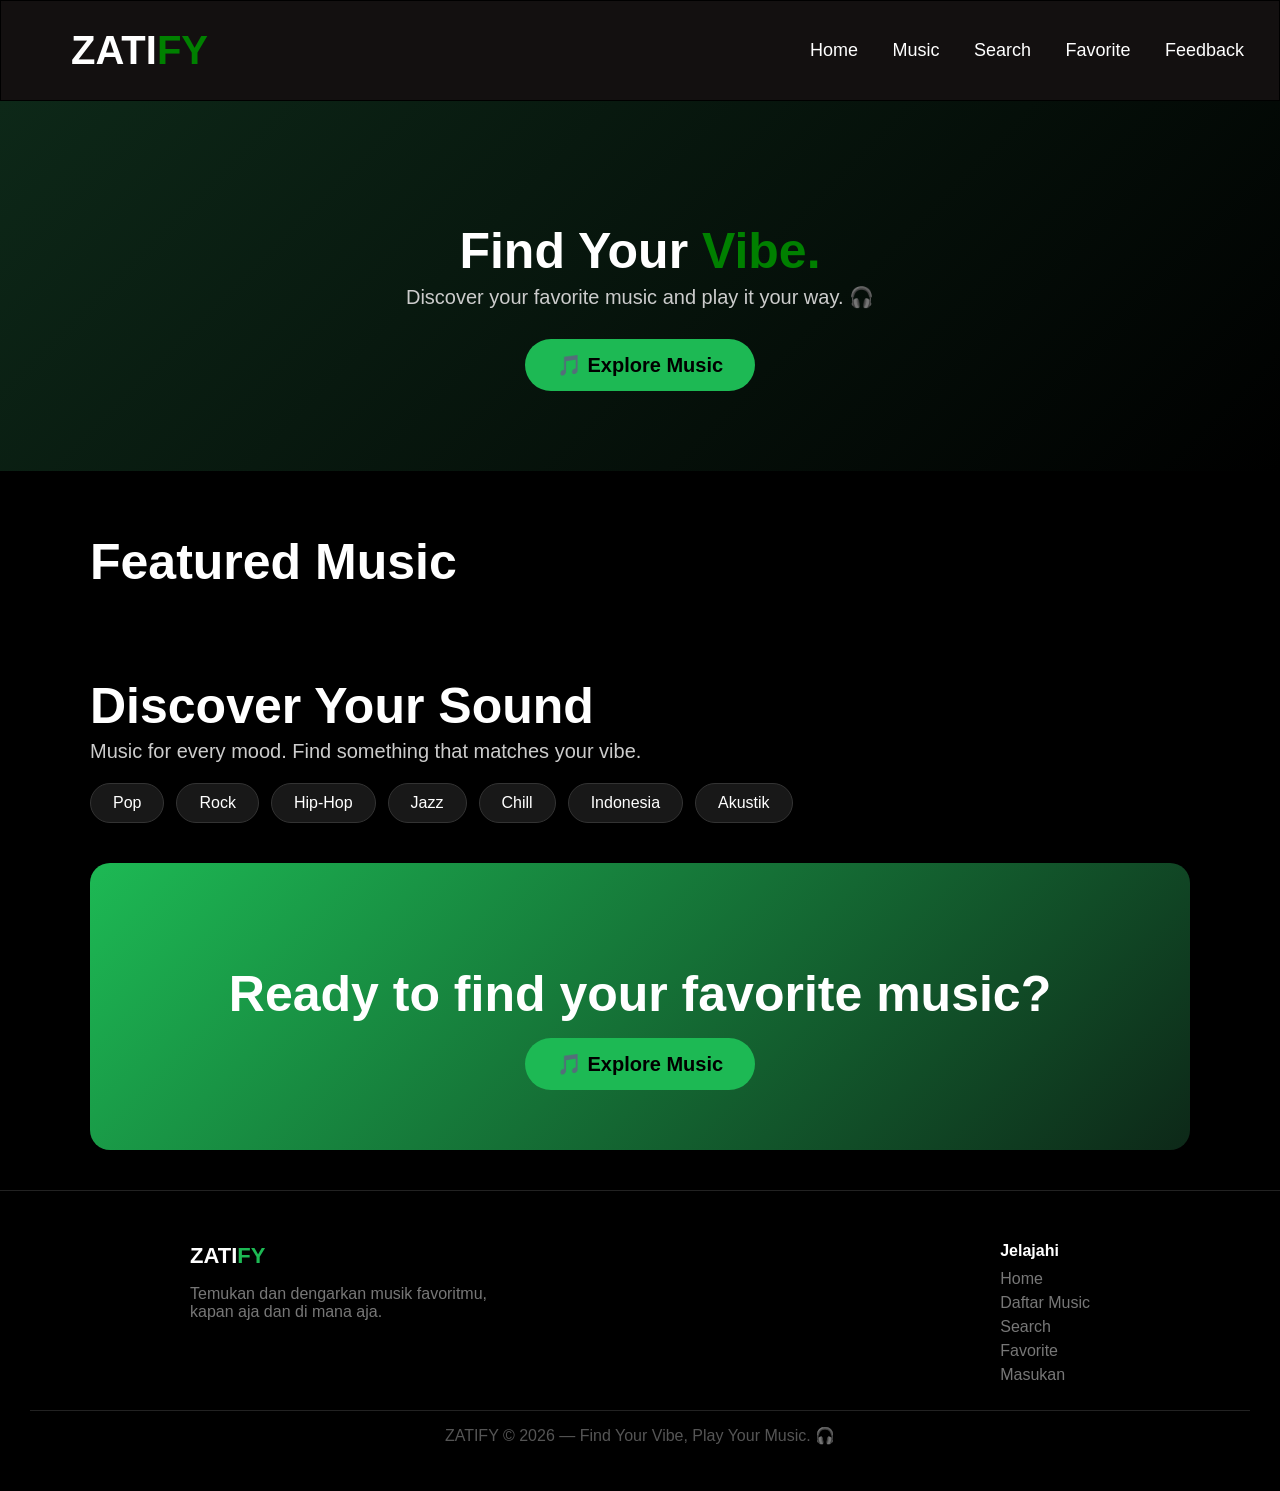
<file: index.html>
<!doctype html>
<html lang="en">
  <head>
    <meta charset="UTF-8" />
    <meta name="viewport" content="width=device-width, initial-scale=1.0" />

    <title>Home - ZATIFY</title>

    <link rel="stylesheet" href="style.css" />
  </head>

  <body>
    <!-- Header -->
    <header>
      <h1><span>ZATI</span>FY</h1>

      <nav>
        <a href="index.html">Home</a>
        <a href="music.html">Music</a>
        <a href="search.html">Search</a>
        <a href="favorite.html">Favorite</a>
        <a href="feedback.html">Feedback</a>
      </nav>
    </header>

    <!-- Konten Utama -->
    <main id="index">
      <!-- Bagian Hero -->
      <section class="index-hero">
        <h2>Find Your <span>Vibe.</span></h2>

        <p class="index-text">
          Discover your favorite music and play it your way. 🎧
        </p>

        <a href="music.html" class="index-button"> 🎵 Explore Music </a>
      </section>

      <!-- Bagian Featured Music -->
      <section>
        <h2>Featured Music</h2>

        <div id="index-container"></div>
      </section>

      <!-- Bagian Discover -->
      <section>
        <h2>Discover Your Sound</h2>

        <p class="index-text">
          Music for every mood. Find something that matches your vibe.
        </p>

        <div class="index-genre">
          <span>Pop</span>
          <span>Rock</span>
          <span>Hip-Hop</span>
          <span>Jazz</span>
          <span>Chill</span>
          <span>Indonesia</span>
          <span>Akustik</span>
        </div>
      </section>

      <!-- Bagian CTA -->
      <section class="index-cta">
        <h2>Ready to find your favorite music?</h2>

        <a href="music.html" class="index-button"> 🎵 Explore Music </a>
      </section>
    </main>

    <!-- Footer -->
    <footer>
      <div class="footer-content">
        <div class="footer-about">
          <h3>ZATI<span>FY</span></h3>

          <p>
            Temukan dan dengarkan musik favoritmu, kapan aja dan di mana aja.
          </p>
        </div>

        <div class="footer-links">
          <h4>Jelajahi</h4>

          <a href="index.html">Home</a>
          <a href="music.html">Daftar Music</a>
          <a href="search.html">Search</a>
          <a href="favorite.html">Favorite</a>
          <a href="feedback.html">Masukan</a>
        </div>
      </div>

      <p class="footer-bottom">
        ZATIFY &copy; 2026 — Find Your Vibe, Play Your Music. 🎧
      </p>
    </footer>

    <script src="index.js"></script>
  </body>
</html>
</file>
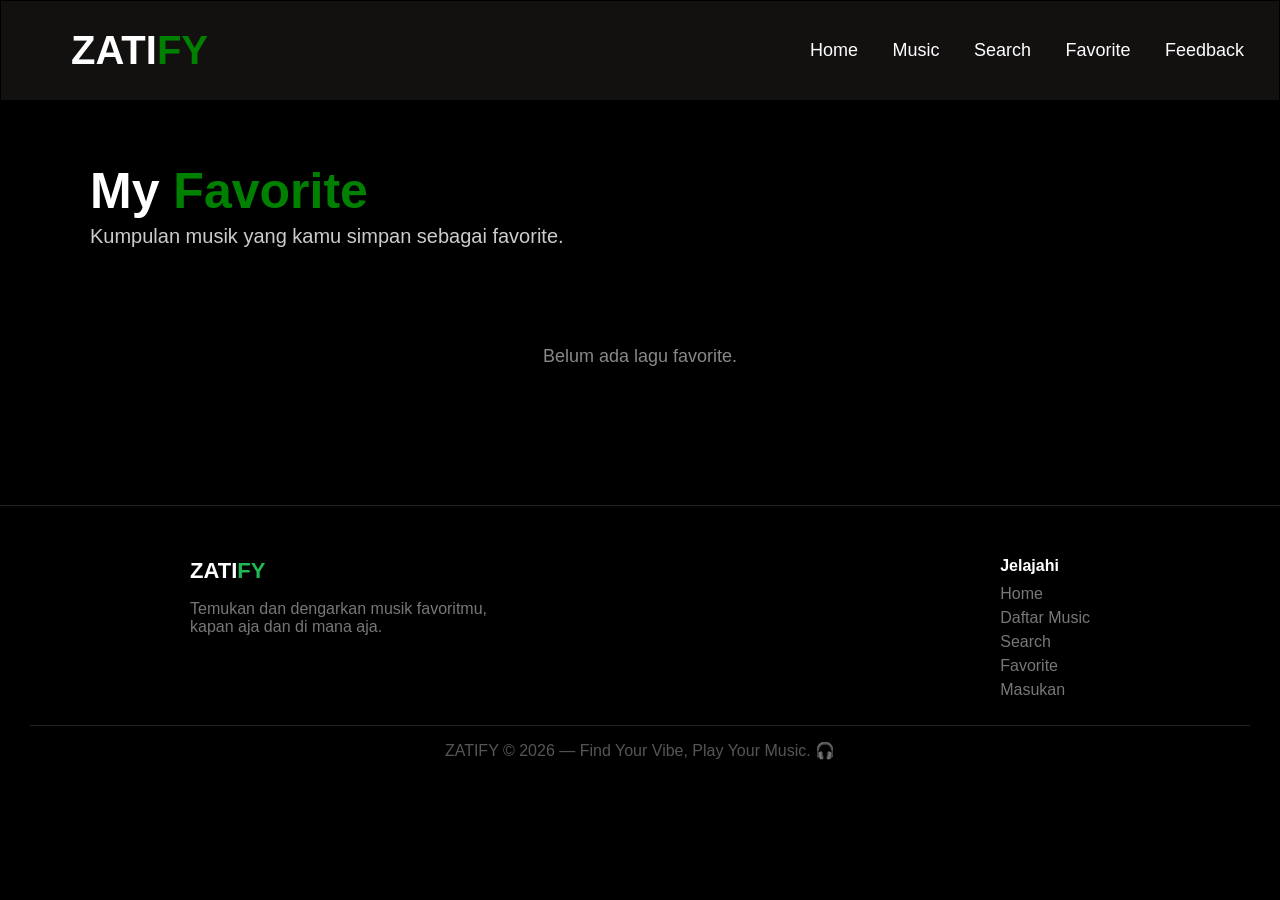
<file: favorite.html>
<!doctype html>
<html lang="en">
  <head>
    <meta charset="UTF-8" />
    <meta name="viewport" content="width=device-width, initial-scale=1.0" />

    <title>Favorite - ZATIFY</title>

    <link rel="stylesheet" href="style.css" />
  </head>

  <body>
    <!-- Header -->
    <header>
      <h1><span>ZATI</span>FY</h1>

      <nav>
        <a href="index.html">Home</a>
        <a href="music.html">Music</a>
        <a href="search.html">Search</a>
        <a href="favorite.html">Favorite</a>
        <a href="feedback.html">Feedback</a>
      </nav>
    </header>

    <!-- Konten Utama -->
    <main id="favorite">
      <section>
        <h2>My <span>Favorite</span></h2>

        <p class="text">Kumpulan musik yang kamu simpan sebagai favorite.</p>

        <!-- Tempat menampilkan Favorite -->
        <div id="favorite-container"></div>
      </section>
    </main>

    <!-- Footer -->
    <footer>
      <div class="footer-content">
        <div class="footer-about">
          <h3>ZATI<span>FY</span></h3>

          <p>
            Temukan dan dengarkan musik favoritmu, kapan aja dan di mana aja.
          </p>
        </div>

        <div class="footer-links">
          <h4>Jelajahi</h4>

          <a href="index.html">Home</a>
          <a href="music.html">Daftar Music</a>
          <a href="search.html">Search</a>
          <a href="favorite.html">Favorite</a>
          <a href="feedback.html">Masukan</a>
        </div>
      </div>

      <p class="footer-bottom">
        ZATIFY &copy; 2026 — Find Your Vibe, Play Your Music. 🎧
      </p>
    </footer>

    <script src="favorite.js"></script>
  </body>
</html>
</file>
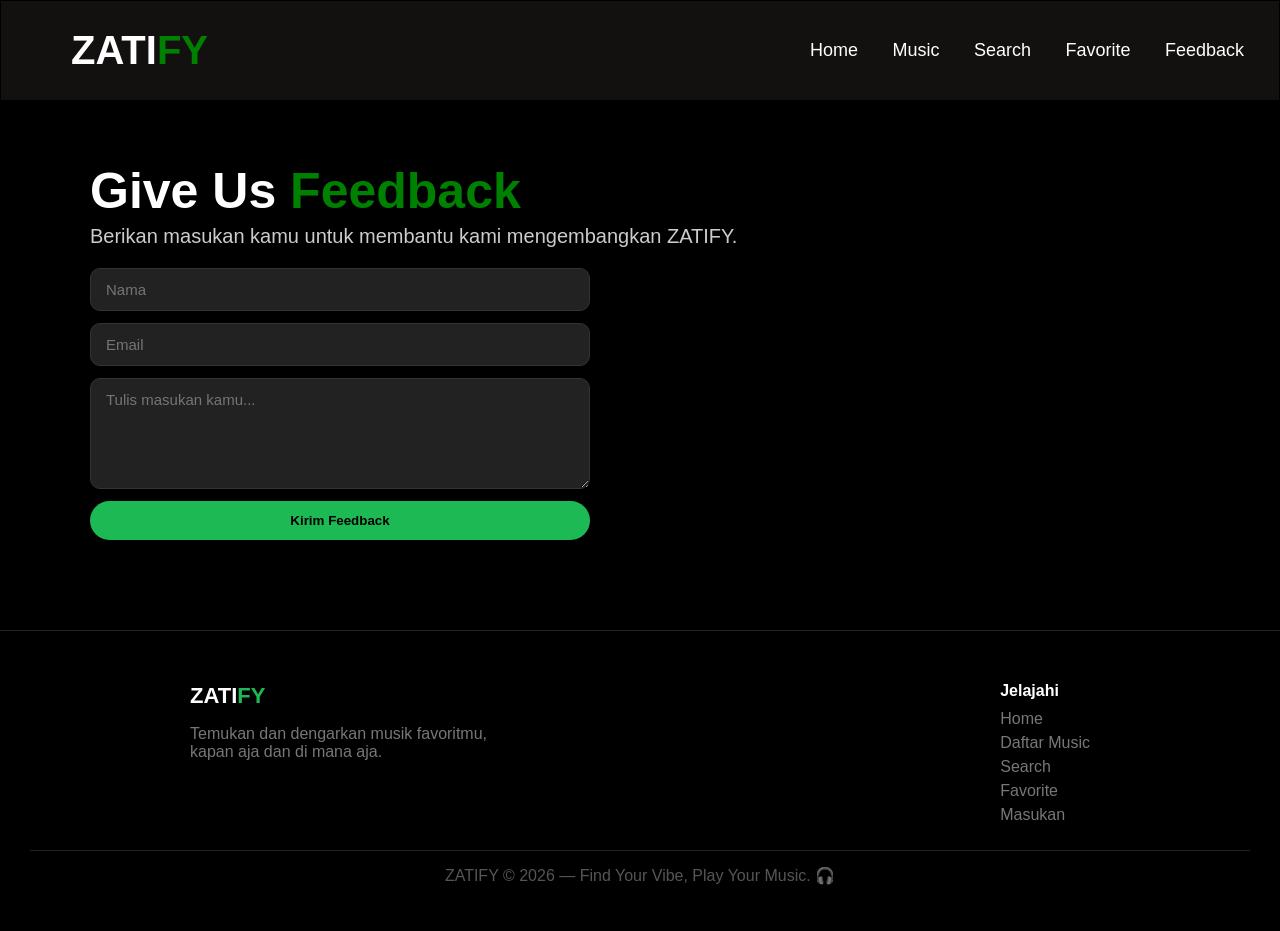
<file: feedback.html>
<!doctype html>
<html lang="en">
  <head>
    <meta charset="UTF-8" />
    <meta name="viewport" content="width=device-width, initial-scale=1.0" />

    <title>Feedback - ZATIFY</title>

    <link rel="stylesheet" href="style.css" />
  </head>

  <body>
    <!-- Header -->
    <header>
      <h1><span>ZATI</span>FY</h1>

      <nav>
        <a href="index.html">Home</a>
        <a href="music.html">Music</a>
        <a href="search.html">Search</a>
        <a href="favorite.html">Favorite</a>
        <a href="feedback.html">Feedback</a>
      </nav>
    </header>

    <!-- Konten Utama -->
    <main id="feedback">
      <section>
        <h2>Give Us <span>Feedback</span></h2>

        <p class="text">
          Berikan masukan kamu untuk membantu kami mengembangkan ZATIFY.
        </p>

        <!-- Form Feedback -->
        <form id="feedback-form">
          <input type="text" id="feedback-name" placeholder="Nama" />

          <input type="text" id="feedback-email" placeholder="Email" />

          <textarea
            id="feedback-message"
            rows="5"
            placeholder="Tulis masukan kamu..."
          ></textarea>

          <button type="button" id="feedback-button">Kirim Feedback</button>
        </form>

        <!-- Pesan berhasil -->
        <p id="feedback-success"></p>

        <!-- Daftar Feedback -->
        <div id="feedback-list"></div>
      </section>
    </main>

    <!-- Footer -->
    <footer>
      <div class="footer-content">
        <div class="footer-about">
          <h3>ZATI<span>FY</span></h3>

          <p>
            Temukan dan dengarkan musik favoritmu, kapan aja dan di mana aja.
          </p>
        </div>

        <div class="footer-links">
          <h4>Jelajahi</h4>

          <a href="index.html">Home</a>
          <a href="music.html">Daftar Music</a>
          <a href="search.html">Search</a>
          <a href="favorite.html">Favorite</a>
          <a href="feedback.html">Masukan</a>
        </div>
      </div>

      <p class="footer-bottom">
        ZATIFY &copy; 2026 — Find Your Vibe, Play Your Music. 🎧
      </p>
    </footer>

    <script src="feedback.js"></script>
  </body>
</html>
</file>
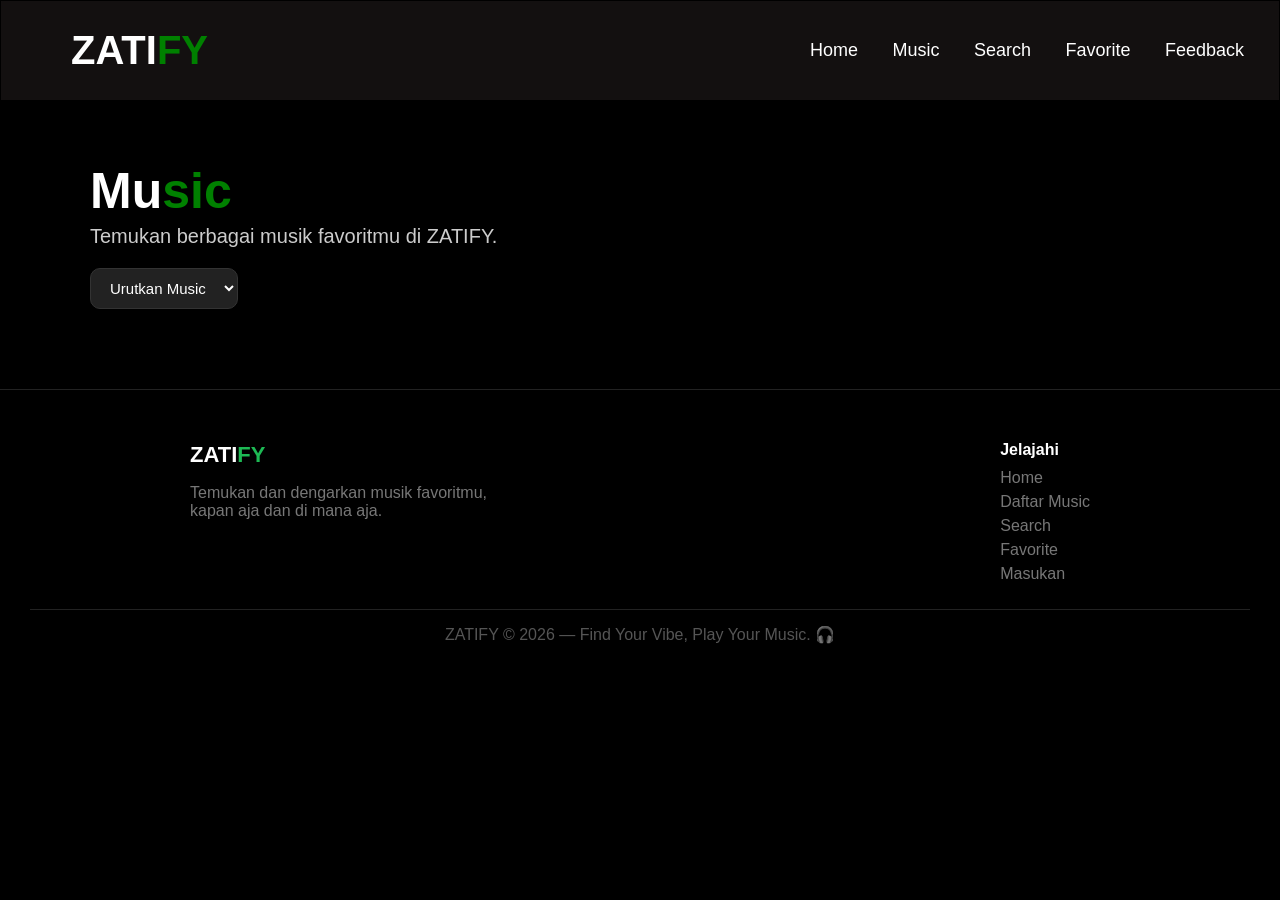
<file: music.html>
<!doctype html>
<html lang="en">
  <head>
    <meta charset="UTF-8" />
    <meta name="viewport" content="width=device-width, initial-scale=1.0" />

    <title>Daftar Music - ZATIFY</title>

    <link rel="stylesheet" href="style.css" />
  </head>

  <body>
    <!-- Header -->
    <header>
      <h1><span>ZATI</span>FY</h1>

      <nav>
        <a href="index.html">Home</a>
        <a href="music.html">Music</a>
        <a href="search.html">Search</a>
        <a href="favorite.html">Favorite</a>
        <a href="feedback.html">Feedback</a>
      </nav>
    </header>

    <!-- Konten Utama -->
    <main id="daftar">
      <section>
        <h2>Mu<span>sic</span></h2>

        <p class="text">Temukan berbagai musik favoritmu di ZATIFY.</p>

        <!-- Pilihan urutan musik -->
        <select id="daftar-sort">
          <option value="default">Urutkan Music</option>
          <option value="az">A - Z</option>
          <option value="za">Z - A</option>
        </select>

        <!-- Tempat menampilkan card musik -->
        <div id="daftar-container"></div>
      </section>
    </main>

    <!-- Modal Player -->
    <div id="player-modal">
      <div class="player-box">
        <button id="player-close">X</button>

        <h2 id="player-title"></h2>

        <iframe
          id="player"
          allow="autoplay *; encrypted-media *; fullscreen *"
        ></iframe>
      </div>
    </div>

    <!-- Footer -->
    <footer>
      <div class="footer-content">
        <div class="footer-about">
          <h3>ZATI<span>FY</span></h3>

          <p>
            Temukan dan dengarkan musik favoritmu, kapan aja dan di mana aja.
          </p>
        </div>

        <div class="footer-links">
          <h4>Jelajahi</h4>

          <a href="index.html">Home</a>
          <a href="music.html">Daftar Music</a>
          <a href="search.html">Search</a>
          <a href="favorite.html">Favorite</a>
          <a href="feedback.html">Masukan</a>
        </div>
      </div>

      <p class="footer-bottom">
        ZATIFY &copy; 2026 — Find Your Vibe, Play Your Music. 🎧
      </p>
    </footer>

    <script src="music.js"></script>
  </body>
</html>
</file>
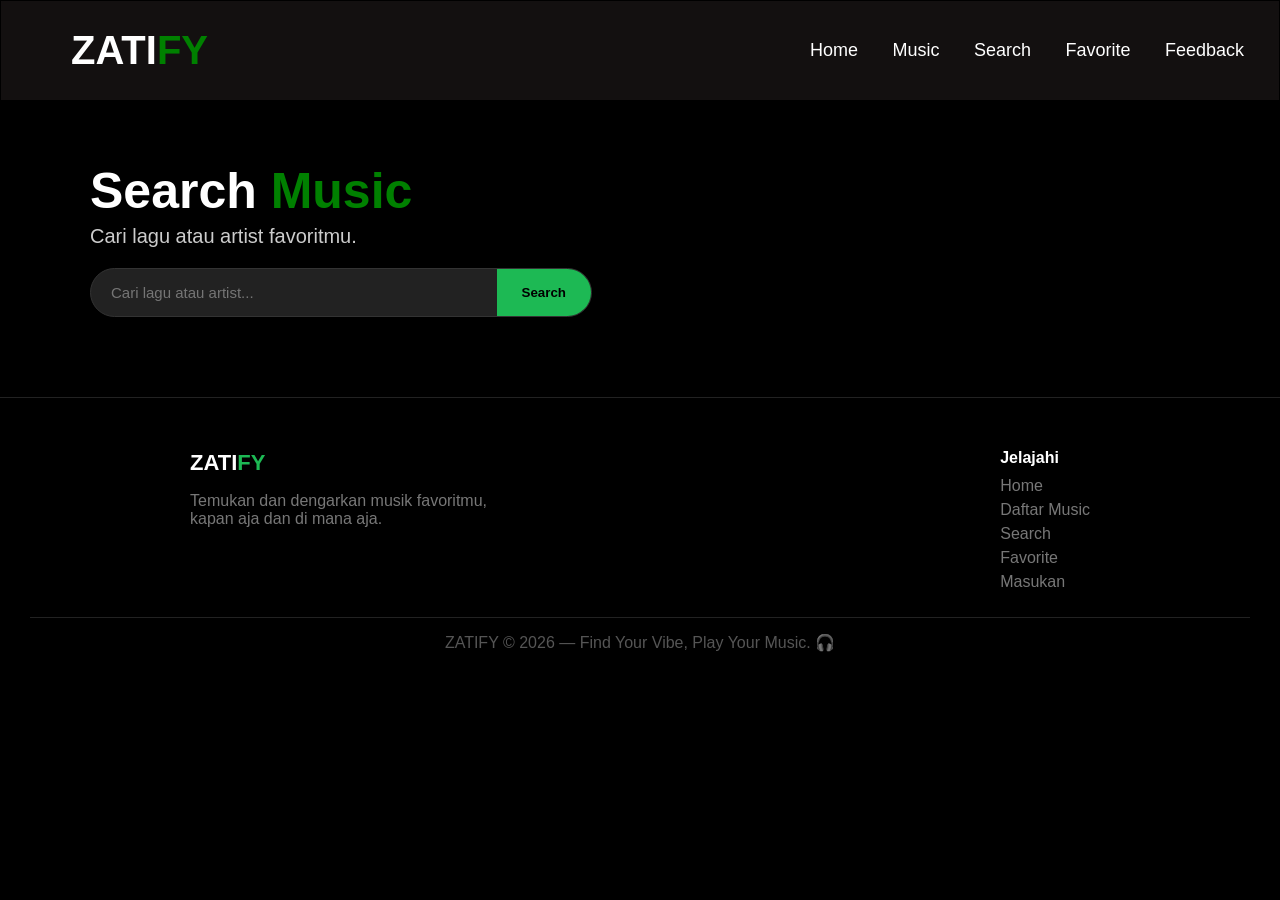
<file: search.html>
<!doctype html>
<html lang="en">
  <head>
    <meta charset="UTF-8" />
    <meta name="viewport" content="width=device-width, initial-scale=1.0" />

    <title>Search - ZATIFY</title>

    <link rel="stylesheet" href="style.css" />
  </head>

  <body>
    <!-- Header -->
    <header>
      <h1><span>ZATI</span>FY</h1>

      <nav>
        <a href="index.html">Home</a>
        <a href="music.html">Music</a>
        <a href="search.html">Search</a>
        <a href="favorite.html">Favorite</a>
        <a href=" feedback.html">Feedback</a>
      </nav>
    </header>

    <!-- Konten Utama -->
    <main id="search">
      <section>
        <h2>Search <span>Music</span></h2>

        <p class="text">Cari lagu atau artist favoritmu.</p>

        <!-- Form Search -->
        <form id="search-form">
          <input
            type="text"
            id="search-input"
            placeholder="Cari lagu atau artist..."
          />

          <button type="button" id="search-button">Search</button>
        </form>

        <!-- Hasil Search -->
        <div id="search-container"></div>
      </section>
    </main>

    <!-- Player -->
    <div id="player-modal">
      <div class="player-box">
        <button id="player-close">X</button>

        <h2 id="player-title"></h2>

        <iframe
          id="player"
          allow="autoplay *; encrypted-media *; fullscreen *"
        ></iframe>
      </div>
    </div>

    <!-- Footer -->
    <footer>
      <div class="footer-content">
        <div class="footer-about">
          <h3>ZATI<span>FY</span></h3>

          <p>
            Temukan dan dengarkan musik favoritmu, kapan aja dan di mana aja.
          </p>
        </div>

        <div class="footer-links">
          <h4>Jelajahi</h4>

          <a href="index.html">Home</a>
          <a href="music.html">Daftar Music</a>
          <a href="search.html">Search</a>
          <a href="favorite.html">Favorite</a>
          <a href="feedback.html">Masukan</a>
        </div>
      </div>

      <p class="footer-bottom">
        ZATIFY &copy; 2026 — Find Your Vibe, Play Your Music. 🎧
      </p>
    </footer>

    <script src="search.js"></script>
  </body>
</html>
</file>
<file: style.css>
/* =========================
   UMUM
   ========================= */

body {
    margin: 0;                                      /* menghilangkan jarak bawaan */
    background-color: black;                        /* warna background */
    color: white;                                   /* warna teks */
    font-family: Arial, sans-serif;                 /* jenis huruf */
}

header {
    display: flex;                                  /* isi header dibuat satu baris */
    justify-content: space-between;                 /* logo kiri, menu kanan */
    align-items: center;                            /* isi sejajar di tengah */
    background-color: rgb(19, 16, 16);              /* warna background */
    padding: 0 20px;                                /* jarak bagian dalam */
    position: sticky;                               /* header tetap saat scroll */
    top: 0;                                         /* menempel di bagian atas */
    z-index: 2;                                     /* mengatur posisi layer */
    border: 1px solid black;                        /* garis tepi */
}

header h1 {
    padding: 0 50px;                                /* jarak kiri dan kanan */
    color: green;                                   /* warna ZATIFY */
    font-size: 40px;                                /* ukuran teks */
    font-family: 'Gill Sans', 'Gill Sans MT', Calibri, 'Trebuchet MS', sans-serif;
}

header h1 span {
    color: white;                                   /* warna bagian ZATI */
}

nav a {
    text-decoration: none;                          /* menghilangkan garis bawah */
    color: white;                                   /* warna link */
    margin: 15px;                                   /* jarak antar link */
    font-size: large;                               /* ukuran teks */
}

nav a:hover {
    color: rgb(71, 202, 38);                        /* warna saat cursor diarahkan */
}

section {
    padding: 20px 90px;                             /* jarak dalam section */
    color: white;                                   /* warna teks */
}

section h2 {
    font-size: 50px;                                /* ukuran judul */
    margin-bottom: 5px;                             /* jarak bawah */
    font-family: 'Lucida Sans', 'Lucida Sans Regular',
        'Lucida Grande', 'Lucida Sans Unicode',
        Geneva, Verdana, sans-serif;
}

section h2 span {
    color: green;                                   /* warna sebagian judul */
}

.text {
    font-size: 20px;                                /* ukuran teks */
    margin-top: 0;                                  /* menghilangkan jarak atas */
    color: #ccc;                                    /* warna teks abu-abu */
}


/* =========================
   FOOTER
   ========================= */

footer {
    text-align: center;                             /* teks berada di tengah */
    padding: 30px;                                  /* jarak bagian dalam */
    margin-top: 40px;                               /* jarak dari bagian atas */
    color: #777;                                    /* warna teks */
    border-top: 1px solid #222;                     /* garis bagian atas */
}

.footer-content {
    display: flex;                                  /* isi dibuat satu baris */
    justify-content: space-between;                 /* memberi jarak kiri dan kanan */
    flex-wrap: wrap;                                /* turun baris jika tidak cukup */
    gap: 30px;                                      /* jarak antar bagian */
    text-align: left;                               /* teks rata kiri */
    max-width: 900px;                               /* lebar maksimal */
    margin: 0 auto 20px;                            /* posisi di tengah */
}

.footer-about h3 {
    color: white;                                   /* warna judul */
    font-size: 22px;                                /* ukuran judul */
    margin-bottom: 10px;                            /* jarak bawah */
}

.footer-about h3 span {
    color: #1db954;                                 /* warna FY */
}

.footer-about p {
    color: #777;                                    /* warna teks */
    max-width: 300px;                               /* lebar maksimal teks */
}

.footer-links h4 {
    color: white;                                   /* warna judul */
    margin-bottom: 10px;                            /* jarak bawah */
}

.footer-links a {
    display: block;                                /* setiap link menjadi satu baris */
    color: #777;                                    /* warna link */
    text-decoration: none;                          /* menghilangkan garis bawah */
    margin-bottom: 6px;                             /* jarak antar link */
}

.footer-links a:hover {
    color: #1db954;                                 /* warna saat cursor diarahkan */
}

.footer-bottom {
    border-top: 1px solid #222;                     /* garis atas */
    padding-top: 15px;                              /* jarak dari garis */
    text-align: center;                             /* teks di tengah */
    color: #555;                                    /* warna teks */
}


/* =========================
   INDEX / HOME
   ========================= */

#index-container {
    display: flex;                                  /* card menggunakan flexbox */  
    justify-content: space-evenly;                  /* memberi jarak antar card */
    flex-wrap: wrap;                                /* card turun jika tidak cukup */
}

.index-card {
    margin: 10px;                                   /* jarak luar */
    width: 200px;                                   /* lebar card */
    padding: 10px;                                  /* jarak dalam */
    box-sizing: border-box;                         /* padding masuk ukuran width */
    border: 2px solid transparent;                  /* border transparan */
    border-radius: 10px;                            /* sudut melengkung */
    background-color: #151515;                      /* warna card */
    color: white;                                   /* warna teks */
    position: relative;                             /* acuan posisi favorite */
    display: flex;                                  /* menggunakan flexbox */
    flex-direction: column;                         /* isi dari atas ke bawah */
    transition: transform 0.5s;                    /* gerakan dibuat halus */
}

.index-card img {
    border-radius: 8px;                             /* sudut gambar */
    width: 100%;                                    /* gambar memenuhi card */
    height: 150px;                                  /* tinggi gambar */
    object-fit: cover;                              /* gambar memenuhi ukuran */
    display: block;                                 /* gambar menjadi block */
}

.index-card:hover {
    border-color: #1db954;                          /* warna border saat hover */
    transform: translateY(-7px);                    /* card bergerak ke atas */
    cursor: pointer;                                /* cursor menjadi tangan */
}

.index-card h3 {
    font-size: larger;                              /* ukuran judul */
    padding: 10px;                                  /* jarak dalam */
    margin-bottom: 0;                               /* menghilangkan jarak bawah */
    white-space: nowrap;                            /* teks tidak turun baris */
    overflow: hidden;                               /* teks yang terlalu panjang disembunyikan */
    text-overflow: ellipsis;                        /* teks panjang menjadi ... */
}

.index-card p {
    margin-top: 0;                                  /* menghilangkan jarak atas */
    padding: 10px;                                  /* jarak dalam */
}

.index-favorite {
    position: absolute;                             /* posisi bebas di dalam card */
    top: 15px;                                      /* jarak dari atas */
    right: 15px;                                    /* jarak dari kanan */
    cursor: pointer;                                /* cursor menjadi tangan */
    font-size: 30px;                                /* ukuran icon */
    color: white;                                   /* warna icon */
    text-shadow: 0 0 4px black;                    /* bayangan icon */
}

.index-favorite.active {
    color: red;                                     /* favorite aktif menjadi merah */
}

.index-hero {
    background: linear-gradient(135deg, #0d2818, #000000); /* warna gradasi */
    padding: 80px 90px;                             /* jarak bagian dalam */
    text-align: center;                             /* teks di tengah */
}

.index-text {
    font-size: 20px;                                /* ukuran teks */
    margin-top: 0;                                  /* menghilangkan jarak atas */
    color: #ccc;                                    /* warna teks */
}

.index-button {
    display: inline-block;                          /* tombol mengikuti isi */
    background: #1db954;                            /* warna tombol */
    color: black;                                   /* warna teks */
    font-size: 20px;                                /* ukuran teks */
    font-weight: bold;                              /* teks tebal */
    text-decoration: none;                          /* menghilangkan garis bawah */
    padding: 14px 32px;                             /* ukuran dalam tombol */
    border-radius: 30px;                            /* membuat tombol bulat */
    margin-top: 10px;                               /* jarak atas */
    transition: background 0.3s, transform 0.3s;    /* perubahan dibuat halus */
}

.index-button:hover {
    background: #1ed760;                            /* warna saat hover */
    transform: translateY(-3px);                    /* tombol sedikit naik */
}

.index-genre {
    display: flex;                                  /* genre dibuat satu baris */
    flex-wrap: wrap;                                /* genre turun jika tidak cukup */
    gap: 12px;                                      /* jarak antar genre */
    margin-top: 20px;                               /* jarak dari atas */
}

.index-genre span {
    background: #181818;                            /* warna background */
    border: 1px solid #333;                         /* garis tepi */
    color: white;                                   /* warna teks */
    padding: 10px 22px;                             /* jarak dalam */
    border-radius: 20px;                            /* bentuk bulat */
    font-size: 16px;                                /* ukuran teks */
}

.index-genre span:hover {
    border-color: #1db954;                          /* border menjadi hijau */
    color: #1db954;                                 /* teks menjadi hijau */
}

.index-cta {
    background: linear-gradient(135deg, #1db954, #0d2818); /* gradasi */
    padding: 60px 90px;                             /* jarak bagian dalam */
    text-align: center;                             /* teks di tengah */
    border-radius: 20px;                            /* sudut melengkung */
    margin: 20px 90px;                              /* jarak luar */
}


/* =========================
   DAFTAR MUSIC
   ========================= */

#daftar-container {
    display: flex;                                  /* card menggunakan flexbox */
    justify-content: space-evenly;                  /* mengatur jarak card */
    flex-wrap: wrap;                                /* card turun ke baris berikutnya */
    align-items: flex-start;                        /* card dimulai dari atas */
}

.daftar-card {
    margin: 10px;                                   /* jarak luar */
    width: 200px;                                   /* lebar card */
    padding: 10px;                                  /* jarak dalam */
    box-sizing: border-box;                         /* padding masuk ukuran width */
    border: 2px solid transparent;                  /* border transparan */
    border-radius: 10px;                            /* sudut melengkung */
    background-color: #151515;                      /* warna card */
    color: white;                                   /* warna teks */
    position: relative;                             /* acuan favorite */
    display: flex;                                  /* menggunakan flexbox */
    flex-direction: column;                         /* isi dari atas ke bawah */
    transition: transform 0.5s;                    /* gerakan halus */
}

.daftar-card img {
    border-radius: 8px;                             /* sudut gambar */
    width: 100%;                                    /* memenuhi card */
    height: 150px;                                  /* tinggi gambar */
    object-fit: cover;                              /* gambar memenuhi ukuran */
    display: block;                                 /* gambar menjadi block */
}

.daftar-card:hover {
    border-color: #1db954;                          /* border hijau */
    transform: translateY(-7px);                    /* card naik */
    cursor: pointer;                                /* cursor tangan */
}

.daftar-card h3 {
    font-size: larger;                              /* ukuran judul */
    padding: 10px;                                  /* jarak dalam */
    margin-bottom: 0;                               /* jarak bawah 0 */
    white-space: nowrap;                            /* tidak turun baris */
    overflow: hidden;                               /* menyembunyikan teks berlebih */
    text-overflow: ellipsis;                        /* teks berlebih menjadi ... */
}

.daftar-card p {
    margin-top: 0;                                  /* jarak atas 0 */
    padding: 10px;                                  /* jarak dalam */
}

.daftar-play {
    margin: 0 10px 15px;                            /* jarak luar */
    margin-top: auto;                               /* tombol berada di bagian bawah */
    padding: 10px;                                  /* jarak dalam */
    border: none;                                   /* tanpa border */
    border-radius: 20px;                            /* tombol bulat */
    background: #1db954;                            /* warna tombol */
    color: black;                                   /* warna teks */
    font-weight: bold;                              /* teks tebal */
    cursor: pointer;                                /* cursor tangan */
}

.daftar-play:hover {
    background: #1ed760;                            /* warna saat hover */
}

.daftar-favorite {
    position: absolute;                             /* posisi bebas dalam card */
    top: 15px;                                      /* jarak atas */
    right: 15px;                                    /* jarak kanan */
    cursor: pointer;                                /* cursor tangan */
    font-size: 30px;                                /* ukuran icon */
    color: white;                                   /* warna icon */
    text-shadow: 0 0 4px black;                    /* bayangan */
}

.daftar-favorite.active {
    color: red;                                     /* favorite aktif merah */
}

#daftar-sort {
    padding: 10px 15px;                             /* jarak dalam */
    border-radius: 10px;                            /* sudut melengkung */
    border: 1px solid #333;                         /* garis tepi */
    background: #222;                               /* warna background */
    color: white;                                   /* warna teks */
    font-size: 15px;                                /* ukuran teks */
    margin-bottom: 20px;                            /* jarak bawah */
    cursor: pointer;                                /* cursor tangan */
}


/* =========================
   SEARCH
   ========================= */

#search-form {
    display: flex;                                  /* input dan button satu baris */
    max-width: 500px;                               /* lebar maksimal */
    background: #222;                               /* warna background */
    border-radius: 30px;                            /* bentuk bulat */
    overflow: hidden;                               /* isi mengikuti sudut */
    border: 1px solid #333;                         /* garis tepi */
}

#search-input {
    flex: 1;                                        /* input mengambil ruang yang tersedia */
    padding: 15px 20px;                             /* jarak dalam */
    border: none;                                   /* tanpa border */
    outline: none;                                  /* menghilangkan garis saat diklik */
    background: transparent;                        /* background transparan */
    color: white;                                   /* warna teks */
    font-size: 15px;                                /* ukuran teks */
}

#search-button {
    padding: 0 25px;                                /* jarak kiri dan kanan */
    border: none;                                   /* tanpa border */
    background: #1db954;                            /* warna tombol */
    color: black;                                   /* warna teks */
    font-weight: bold;                              /* teks tebal */
    cursor: pointer;                                /* cursor tangan */
}

#search-button:hover {
    background: #1ed760;                            /* warna saat hover */
}

#search-container {
    display: flex;                                  /* card menggunakan flexbox */
    justify-content: space-evenly;                  /* mengatur jarak card */
    flex-wrap: wrap;                                /* card turun jika tidak cukup */
    align-items: flex-start;                        /* mulai dari atas */
    margin-top: 20px;                               /* jarak dari form */
}

.search-card {
    margin: 10px;                                   /* jarak luar */
    width: 200px;                                   /* lebar card */
    padding: 10px;                                  /* jarak dalam */
    box-sizing: border-box;                         /* padding masuk width */
    border: 2px solid transparent;                  /* border transparan */
    border-radius: 10px;                            /* sudut melengkung */
    background-color: #151515;                      /* warna card */
    color: white;                                   /* warna teks */
    position: relative;                             /* acuan favorite */
    display: flex;                                  /* menggunakan flexbox */
    flex-direction: column;                         /* isi dari atas ke bawah */
    transition: transform 0.5s;                    /* gerakan halus */
}

.search-card img {
    border-radius: 8px;                             /* sudut gambar */
    width: 100%;                                    /* memenuhi card */
    height: 150px;                                  /* tinggi gambar */
    object-fit: cover;                              /* gambar memenuhi ukuran */
    display: block;                                 /* menjadi block */
}

.search-card:hover {
    border-color: #1db954;                          /* border hijau */
    transform: translateY(-7px);                    /* card naik */
    cursor: pointer;                                /* cursor tangan */
}

.search-card h3 {
    font-size: larger;                              /* ukuran judul */
    padding: 10px;                                  /* jarak dalam */
    margin-bottom: 0;                               /* jarak bawah */
    white-space: nowrap;                            /* tidak turun baris */
    overflow: hidden;                               /* menyembunyikan teks */
    text-overflow: ellipsis;                        /* teks menjadi ... */
}

.search-card p {
    margin-top: 0;                                  /* jarak atas 0 */
    padding: 10px;                                  /* jarak dalam */
}

.search-play {
    margin: 0 10px 15px;                            /* jarak luar */
    margin-top: auto;                               /* tombol di bawah */
    padding: 10px;                                  /* jarak dalam */
    border: none;                                   /* tanpa border */
    border-radius: 20px;                            /* tombol bulat */
    background: #1db954;                            /* warna tombol */
    color: black;                                   /* warna teks */
    font-weight: bold;                              /* teks tebal */
    cursor: pointer;                                /* cursor tangan */
}

.search-play:hover {
    background: #1ed760;                            /* warna hover */
}

.search-favorite {
    position: absolute;                             /* posisi bebas */
    top: 15px;                                      /* jarak atas */
    right: 15px;                                    /* jarak kanan */
    cursor: pointer;                                /* cursor tangan */
    font-size: 30px;                                /* ukuran icon */
    color: white;                                   /* warna icon */
    text-shadow: 0 0 4px black;                    /* bayangan */
}

.search-favorite.active {
    color: red;                                     /* favorite aktif merah */
}

.search-empty {
    color: #888;                                    /* warna pesan */
    font-size: 18px;                                /* ukuran teks */
    text-align: center;                             /* teks di tengah */
    width: 100%;                                    /* memenuhi container */
    padding: 60px 20px;                             /* jarak dalam */
}


/* =========================
   FAVORITE
   ========================= */

#favorite-container {
    display: flex;                                  /* card menggunakan flexbox */
    justify-content: space-evenly;                  /* mengatur jarak card */
    flex-wrap: wrap;                                /* card turun jika tidak cukup */
    align-items: flex-start;                        /* mulai dari atas */
}

.favorite-card {
    margin: 10px;                                   /* jarak luar */
    width: 200px;                                   /* lebar card */
    padding: 10px;                                  /* jarak dalam */
    box-sizing: border-box;                         /* padding masuk width */
    border: 2px solid transparent;                  /* border transparan */
    border-radius: 10px;                            /* sudut melengkung */
    background-color: #151515;                      /* warna card */
    color: white;                                   /* warna teks */
    display: flex;                                  /* menggunakan flexbox */
    flex-direction: column;                         /* isi dari atas ke bawah */
}

.favorite-card img {
    border-radius: 8px;                             /* sudut gambar */
    width: 100%;                                    /* memenuhi card */
    height: 150px;                                  /* tinggi gambar */
    object-fit: cover;                              /* gambar memenuhi ukuran */
    display: block;                                 /* menjadi block */
}

.favorite-card h3 {
    font-size: larger;                              /* ukuran judul */
    padding: 10px;                                  /* jarak dalam */
    margin-bottom: 0;                               /* jarak bawah */
    white-space: nowrap;                            /* tidak turun baris */
    overflow: hidden;                               /* menyembunyikan teks */
    text-overflow: ellipsis;                        /* teks menjadi ... */
}

.favorite-card p {
    margin-top: 0;                                  /* jarak atas 0 */
    padding: 10px;                                  /* jarak dalam */
}

.favorite-button {
    margin: 10px;                                   /* jarak luar */
    padding: 10px;                                  /* jarak dalam */
    border: none;                                   /* tanpa border */
    border-radius: 20px;                            /* tombol bulat */
    background: #1db954;                            /* warna tombol */
    color: black;                                   /* warna teks */
    font-weight: bold;                              /* teks tebal */
    cursor: pointer;                                /* cursor tangan */
}

.favorite-button:hover {
    background: #1ed760;                            /* warna hover */
}

.favorite-empty {
    color: #888;                                    /* warna pesan */
    font-size: 18px;                                /* ukuran teks */
    text-align: center;                             /* teks di tengah */
    width: 100%;                                    /* memenuhi container */
    padding: 60px 20px;                             /* jarak dalam */
}


/* =========================
   FEEDBACK
   ========================= */

#feedback-form {
    display: flex;                                  /* input disusun flexbox */
    flex-direction: column;                         /* input dari atas ke bawah */
    max-width: 500px;                               /* lebar maksimal */
    gap: 12px;                                      /* jarak antar input */
    margin-bottom: 30px;                            /* jarak bawah */
}

#feedback-form input,
#feedback-form textarea {
    padding: 12px 15px;                             /* jarak dalam */
    border: 1px solid #333;                         /* garis tepi */
    border-radius: 10px;                            /* sudut melengkung */
    background: #222;                               /* warna background */
    color: white;                                   /* warna teks */
    font-size: 15px;                                /* ukuran teks */
    font-family: inherit;                           /* mengikuti font parent */
    outline: none;                                  /* menghilangkan outline */
    resize: vertical;                               /* textarea hanya bisa diperbesar vertikal */
}

#feedback-form button {
    padding: 12px;                                  /* jarak dalam */
    border: none;                                   /* tanpa border */
    border-radius: 20px;                            /* tombol bulat */
    background: #1db954;                            /* warna tombol */
    color: black;                                   /* warna teks */
    font-weight: bold;                              /* teks tebal */
    cursor: pointer;                                /* cursor tangan */
}

#feedback-form button:hover {
    background: #1ed760;                            /* warna hover */
}

.feedback-success {
    color: #1db954;                                 /* warna pesan berhasil */
    font-weight: bold;                              /* teks tebal */
}

#feedback-list {
    display: flex;                                  /* feedback menggunakan flexbox */
    flex-direction: column;                         /* feedback dari atas ke bawah */
    gap: 15px;                                      /* jarak antar feedback */
}

.feedback-card {
    width: 100%;                                    /* memenuhi container */
    max-width: 500px;                               /* lebar maksimal */
    padding: 10px;                                  /* jarak dalam */
    box-sizing: border-box;                         /* padding masuk width */
    background: #151515;                            /* warna card */
    border-radius: 10px;                            /* sudut melengkung */
}


/* =========================
   PLAYER
   ========================= */

#player-modal {
    display: none;                                  /* modal disembunyikan */
    position: fixed;                                /* tetap di layar */
    inset: 0;                                       /* memenuhi seluruh layar */
    background: rgba(0, 0, 0, 0.85);                /* background transparan */
    align-items: center;                            /* isi di tengah vertikal */
    justify-content: center;                        /* isi di tengah horizontal */
    z-index: 200;                                   /* berada di atas elemen lain */
}

.player-box {
    width: 100%;                                    /* memenuhi ruang */
    max-width: 700px;                               /* lebar maksimal */
    background: #181818;                            /* warna player */
    color: white;                                   /* warna teks */
    padding: 20px;                                  /* jarak dalam */
    border-radius: 15px;                            /* sudut melengkung */
    position: relative;                             /* acuan tombol close */
}

#player-close {
    position: absolute;                             /* posisi bebas */
    right: 15px;                                    /* jarak kanan */
    top: 15px;                                      /* jarak atas */
    background: transparent;                        /* background transparan */
    border: none;                                   /* tanpa border */
    color: #aaa;                                    /* warna tombol */
    font-size: 20px;                                /* ukuran tombol */
    cursor: pointer;                                /* cursor tangan */
}

#player-close:hover {
    color: white;                                   /* warna saat hover */
}

#player-title {
    margin-top: 0;                                  /* menghilangkan jarak atas */
}

#player {
    width: 100%;                                    /* player memenuhi box */
    height: 450px;                                  /* tinggi player */
    border: none;                                   /* tanpa border */
    border-radius: 10px;                            /* sudut melengkung */
}


/* =========================
   RESPONSIVE
   ========================= */

/* Tampilan ketika layar lebih kecil */
@media (max-width: 768px) {

    header {
        flex-direction: column;                    /* header menjadi atas-bawah */
        padding: 10px;                              /* jarak dalam */
    }

    header h1 {
        padding: 0;                                 /* menghilangkan padding */
        margin: 10px 0;                              /* jarak atas dan bawah */
    }

    nav {
        display: flex;                              /* menu menggunakan flexbox */
        flex-wrap: wrap;                            /* menu bisa turun */
        justify-content: center;                    /* menu di tengah */
    }

    nav a {
        margin: 8px;                                /* jarak antar menu */
        font-size: medium;                          /* ukuran menu */
    }

    section {
        padding: 20px;                              /* mengurangi jarak section */
    }

    section h2 {
        font-size: 35px;                            /* mengecilkan judul */
    }

    .index-hero {
        padding: 60px 20px;                         /* mengurangi padding */
    }

    .index-cta {
        margin: 20px;                               /* mengurangi margin */
        padding: 40px 20px;                         /* mengurangi padding */
    }

    #search-form {
        width: 100%;                                /* form memenuhi layar */
    }

    #player {
        height: 300px;                              /* player lebih pendek */
    }

    .player-box {
        width: 85%;                                 /* box lebih kecil */
    }
}
</file>
